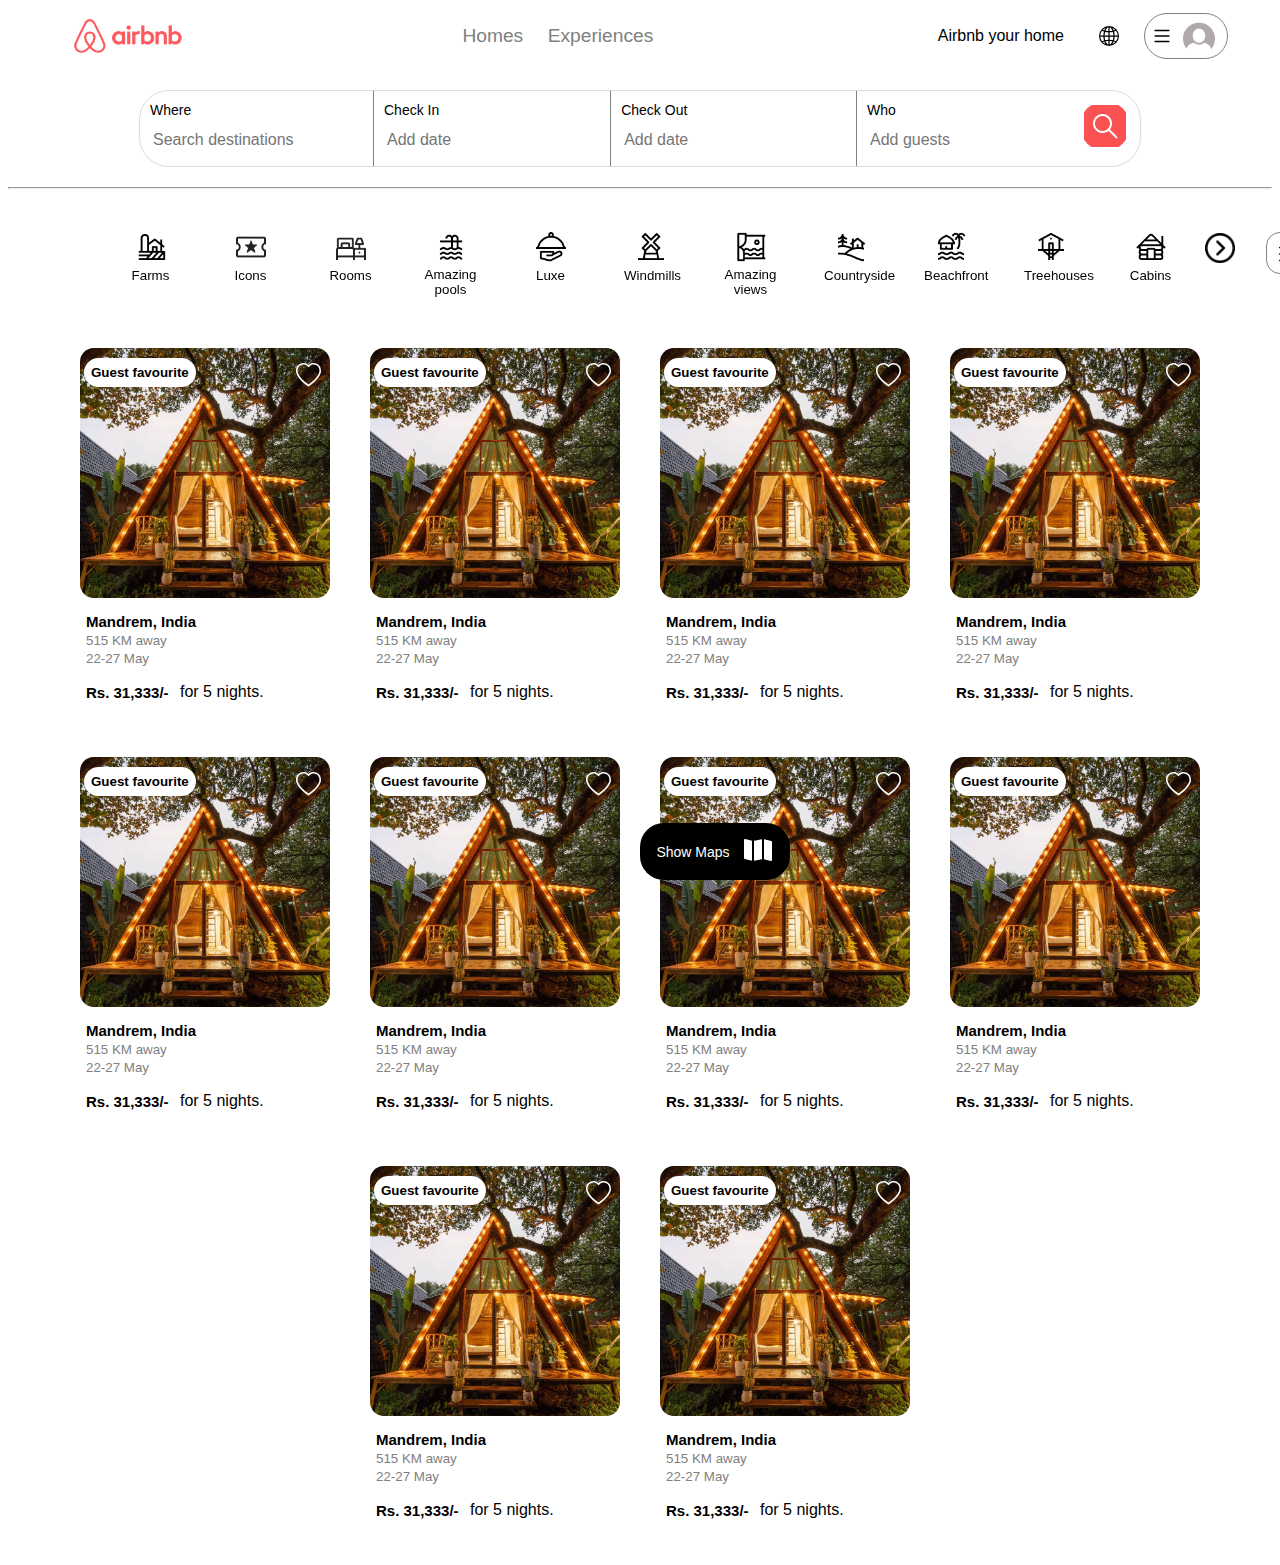
<file: AirBnb-Clone/HTML/index.html>
<!DOCTYPE html>
<html lang="en">
<head>
    <meta charset="UTF-8">
    <meta name="viewport" content="width=device-width, initial-scale=1.0">
    <title>Airbnb</title>
    <link rel="shortcut icon" href="../Icons/airbnb-favicon.png" type="image/png">
    <link rel="stylesheet" href="../Styles/style.css">
</head>
<body>
    <header class="header-box">
        <img src="../Icons/Airbnb-Logo.png" alt="" class="logo-icon">
        <div class="header-nav-btn">
            <button type="button" class="header-btn nav-btn btn-homes">Homes</button>
            <button type="button" class="header-btn nav-btn btn-exps">Experiences</button>
        </div>
        <div class="header-action-btn">
            <button type="button" class="header-btn action-btn btn-bnbhome">Airbnb your home</button>

            <svg xmlns="http://www.w3.org/2000/svg" width="20" height="20" fill="currentColor" class="bi bi-globe2 header-btn header-globe-btn" viewBox="0 0 16 16">
                <path d="M0 8a8 8 0 1 1 16 0A8 8 0 0 1 0 8m7.5-6.923c-.67.204-1.335.82-1.887 1.855q-.215.403-.395.872c.705.157 1.472.257 2.282.287zM4.249 3.539q.214-.577.481-1.078a7 7 0 0 1 .597-.933A7 7 0 0 0 3.051 3.05q.544.277 1.198.49zM3.509 7.5c.036-1.07.188-2.087.436-3.008a9 9 0 0 1-1.565-.667A6.96 6.96 0 0 0 1.018 7.5zm1.4-2.741a12.3 12.3 0 0 0-.4 2.741H7.5V5.091c-.91-.03-1.783-.145-2.591-.332M8.5 5.09V7.5h2.99a12.3 12.3 0 0 0-.399-2.741c-.808.187-1.681.301-2.591.332zM4.51 8.5c.035.987.176 1.914.399 2.741A13.6 13.6 0 0 1 7.5 10.91V8.5zm3.99 0v2.409c.91.03 1.783.145 2.591.332.223-.827.364-1.754.4-2.741zm-3.282 3.696q.18.469.395.872c.552 1.035 1.218 1.65 1.887 1.855V11.91c-.81.03-1.577.13-2.282.287zm.11 2.276a7 7 0 0 1-.598-.933 9 9 0 0 1-.481-1.079 8.4 8.4 0 0 0-1.198.49 7 7 0 0 0 2.276 1.522zm-1.383-2.964A13.4 13.4 0 0 1 3.508 8.5h-2.49a6.96 6.96 0 0 0 1.362 3.675c.47-.258.995-.482 1.565-.667m6.728 2.964a7 7 0 0 0 2.275-1.521 8.4 8.4 0 0 0-1.197-.49 9 9 0 0 1-.481 1.078 7 7 0 0 1-.597.933M8.5 11.909v3.014c.67-.204 1.335-.82 1.887-1.855q.216-.403.395-.872A12.6 12.6 0 0 0 8.5 11.91zm3.555-.401c.57.185 1.095.409 1.565.667A6.96 6.96 0 0 0 14.982 8.5h-2.49a13.4 13.4 0 0 1-.437 3.008M14.982 7.5a6.96 6.96 0 0 0-1.362-3.675c-.47.258-.995.482-1.565.667.248.92.4 1.938.437 3.008zM11.27 2.461q.266.502.482 1.078a8.4 8.4 0 0 0 1.196-.49 7 7 0 0 0-2.275-1.52c.218.283.418.597.597.932m-.488 1.343a8 8 0 0 0-.395-.872C9.835 1.897 9.17 1.282 8.5 1.077V4.09c.81-.03 1.577-.13 2.282-.287z"/>
            </svg>


            <div class="profile-btn header-btn">
                <svg xmlns="http://www.w3.org/2000/svg" width="22" height="22" fill="currentColor" class="bi bi-list profile-btn-icon" viewBox="0 0 16 16">
                    <path fill-rule="evenodd" d="M2.5 12a.5.5 0 0 1 .5-.5h10a.5.5 0 0 1 0 1H3a.5.5 0 0 1-.5-.5m0-4a.5.5 0 0 1 .5-.5h10a.5.5 0 0 1 0 1H3a.5.5 0 0 1-.5-.5m0-4a.5.5 0 0 1 .5-.5h10a.5.5 0 0 1 0 1H3a.5.5 0 0 1-.5-.5"/>
                </svg>

                <img src="../Icons/Profile-icon.png" alt="" class="profile-btn-icon">

            </div>
        </div>
    </header>

    <div class="map-btn">
        <button class="show-btn btn-map">Show Maps</button>
        <button type="button" class="map-img-btn btn-map"><img src="../Icons/map-icon.png" alt=""></button>
    </div>

    <div class="search-criteria">
        <div class="search-section where search-field">
            <label for="destination" class="search-label">Where</label>
            <input type="text" name="destination" class="where-input search-input" id="destination" placeholder="Search destinations">
        </div>

        <!-- <div style="width: 1px; height: 40px; background-color: gray; margin: 20px 0px;" class="line-where-in"></div> -->

        <div class="search-section checkin search-field">
            <label for="checkin" class="search-label">Check In</label>
            <input type="text" name="checkin" class="checkin-input search-input" id="checkin" placeholder="Add date">
        </div>

        <!-- <div style="width: 1px; height: 40px; background-color: gray; margin: 20px 0px 20px 10px;" class="line-in-out"></div> -->

        <div class="search-section checkout search-field">
            <label for="checkout" class="search-label">Check Out</label>
            <input type="text" name="checkout" class="checkout-input search-input" id="checkout" placeholder="Add date">
        </div>

        <!-- <div style="width: 1px; height: 40px; background-color: gray; margin: 20px 0px;" class="line-out-search"></div> -->

        <div class="search-section search search-field">
            <div class="search-details search-field">
                <label for="who" class="search-label">Who</label>
                <input type="text" name="who" class="who-input search-input" id="who" placeholder="Add guests">
            </div>
            <img src="../Icons/Search-icon.png" alt="" class="search-icon">
        </div>
    </div>
    <hr class = "section-saperator">

    <div class="section-icon">

        <div class="catagoery-section" >
            <div class="icons-section">
                <div class="icons farm-icon-section">
                    <img src="../Icons/farm-icon.jpg" alt="" class="icon-img farm-icon">
                    <button type="button" class="icon-label farm-label">Farms</button>
                </div>
        
                <div class="icons icon-icon-section">
                    <img src="../Icons/icon-icon.webp" alt="" class="icon-img icon-icon">
                    <button type="button" class="icon-label icon-label">Icons</button>
                </div>
        
                <div class="icons Rooms-icon-section">
                    <img src="../Icons/rooms-icon.jpg" alt="" class="icon-img Rooms-icon">
                    <button type="button" class="icon-label Rooms-label">Rooms</button>
                </div>
        
                <div class="icons pools-icon-section">
                    <img src="../Icons/pool-icon.jpg" alt="" class="icon-img pools-icon">
                    <button type="button" class="icon-label pools-label">Amazing pools</button>
                </div>
        
                <div class="icons Luxe-icon-section">
                    <img src="../Icons/luxe-icon.jpg" alt="" class="icon-img Luxe-icon">
                    <button type="button" class="icon-label Luxe-label">Luxe</button>
                </div>
        
                <div class="icons Windmills-icon-section">
                    <img src="../Icons/windmill-icon.jpg" alt="" class="icon-img Windmills-icon">
                    <button type="button" class="icon-label Windmills-label">Windmills</button>
                </div>
        
                <div class="icons views-icon-section">
                    <img src="../Icons/View-icon.jpg" alt="" class="icon-img views-icon">
                    <button type="button" class="icon-label views-label">Amazing views</button>
                </div>
        
                <div class="icons Countryside-icon-section">
                    <img src="../Icons/countryside-icon.jpg" alt="" class="icon-img Countryside-icon">
                    <button type="button" class="icon-label Countryside-label">Countryside</button>
                </div>
        
                <div class="icons Beachfront-icon-section">
                    <img src="../Icons/beach-icon.jpg" alt="" class="icon-img Beachfront-icon">
                    <button type="button" class="icon-label Beachfront-label">Beachfront</button>
                </div>
        
                <div class="icons treehouse-icon-section">
                    <img src="../Icons/treehouse-icon.jpg" alt="" class="icon-img treehouse-icon">
                    <button type="button" class="icon-label treehouse-label">Treehouses</button>
                </div>
        
                <div class="icons cabin-icon-section">
                    <img src="../Icons/cabin-icon.jpg" alt="" class="icon-img cabin-icon">
                    <button type="button" class="icon-label cabin-label">Cabins</button>
                </div>
            </div>
    
            <div class="next-option">
                <button type="button" class="next-button">
                    <img src="../Icons/next-icon.png" alt="" class="next-img">
                </button>
                
            </div>
    
            <div class="filter-option">
                <button type="button" class="filter-img-btn">
                    <img src="../Icons/filter-icon.png" alt="" class="filter-img">
                </button>
                
                <button type="button" class = "filter-btn">Filter</button>
            </div>
        </div>
    </div>

    <div class="room-section">
        <div class="room-card">
            <div class="img-section-icons">
                <img src="../Images/House1.avif" alt="" class="product-image">
                <button type="button" class="guest-fav-btn">Guest favourite</button>
                <button type="button" class="fav-btn">
                    <svg xmlns="http://www.w3.org/2000/svg" width="25" height="25" fill="currentColor" class="bi bi-heart" viewBox="0 0 16 16">
                        <path d="m8 2.748-.717-.737C5.6.281 2.514.878 1.4 3.053c-.523 1.023-.641 2.5.314 4.385.92 1.815 2.834 3.989 6.286 6.357 3.452-2.368 5.365-4.542 6.286-6.357.955-1.886.838-3.362.314-4.385C13.486.878 10.4.28 8.717 2.01zM8 15C-7.333 4.868 3.279-3.04 7.824 1.143q.09.083.176.171a3 3 0 0 1 .176-.17C12.72-3.042 23.333 4.867 8 15"/>
                      </svg>
                </button>
            </div>
            <button type="button" class="main product-btn">Mandrem, India</button>
            <button type="button" class="distance product-btn sub">515 KM away</button>
            <button type="button" class="available product-btn sub">22-27 May</button>
            <div class="price-details">
                <button type="button" class="price product-btn">Rs. 31,333/-</button>
                <p>for 5 nights.</p>
            </div>
        </div>

        <div class="room-card">
            <div class="img-section-icons">
                <img src="../Images/House1.avif" alt="" class="product-image">
                <button type="button" class="guest-fav-btn">Guest favourite</button>
                <button type="button" class="fav-btn">
                    <svg xmlns="http://www.w3.org/2000/svg" width="25" height="25" fill="currentColor" class="bi bi-heart" viewBox="0 0 16 16">
                        <path d="m8 2.748-.717-.737C5.6.281 2.514.878 1.4 3.053c-.523 1.023-.641 2.5.314 4.385.92 1.815 2.834 3.989 6.286 6.357 3.452-2.368 5.365-4.542 6.286-6.357.955-1.886.838-3.362.314-4.385C13.486.878 10.4.28 8.717 2.01zM8 15C-7.333 4.868 3.279-3.04 7.824 1.143q.09.083.176.171a3 3 0 0 1 .176-.17C12.72-3.042 23.333 4.867 8 15"/>
                      </svg>
                </button>
            </div>
            <button type="button" class="main product-btn">Mandrem, India</button>
            <button type="button" class="distance product-btn sub">515 KM away</button>
            <button type="button" class="available product-btn sub">22-27 May</button>
            <div class="price-details">
                <button type="button" class="price product-btn">Rs. 31,333/-</button>
                <p>for 5 nights.</p>
            </div>
        </div>

        <div class="room-card">
            <div class="img-section-icons">
                <img src="../Images/House1.avif" alt="" class="product-image">
                <button type="button" class="guest-fav-btn">Guest favourite</button>
                <button type="button" class="fav-btn">
                    <svg xmlns="http://www.w3.org/2000/svg" width="25" height="25" fill="currentColor" class="bi bi-heart" viewBox="0 0 16 16">
                        <path d="m8 2.748-.717-.737C5.6.281 2.514.878 1.4 3.053c-.523 1.023-.641 2.5.314 4.385.92 1.815 2.834 3.989 6.286 6.357 3.452-2.368 5.365-4.542 6.286-6.357.955-1.886.838-3.362.314-4.385C13.486.878 10.4.28 8.717 2.01zM8 15C-7.333 4.868 3.279-3.04 7.824 1.143q.09.083.176.171a3 3 0 0 1 .176-.17C12.72-3.042 23.333 4.867 8 15"/>
                      </svg>
                </button>
            </div>
            <button type="button" class="main product-btn">Mandrem, India</button>
            <button type="button" class="distance product-btn sub">515 KM away</button>
            <button type="button" class="available product-btn sub">22-27 May</button>
            <div class="price-details">
                <button type="button" class="price product-btn">Rs. 31,333/-</button>
                <p>for 5 nights.</p>
            </div>
        </div>

        <div class="room-card">
            <div class="img-section-icons">
                <img src="../Images/House1.avif" alt="" class="product-image">
                <button type="button" class="guest-fav-btn">Guest favourite</button>
                <button type="button" class="fav-btn">
                    <svg xmlns="http://www.w3.org/2000/svg" width="25" height="25" fill="currentColor" class="bi bi-heart" viewBox="0 0 16 16">
                        <path d="m8 2.748-.717-.737C5.6.281 2.514.878 1.4 3.053c-.523 1.023-.641 2.5.314 4.385.92 1.815 2.834 3.989 6.286 6.357 3.452-2.368 5.365-4.542 6.286-6.357.955-1.886.838-3.362.314-4.385C13.486.878 10.4.28 8.717 2.01zM8 15C-7.333 4.868 3.279-3.04 7.824 1.143q.09.083.176.171a3 3 0 0 1 .176-.17C12.72-3.042 23.333 4.867 8 15"/>
                      </svg>
                </button>
            </div>
            <button type="button" class="main product-btn">Mandrem, India</button>
            <button type="button" class="distance product-btn sub">515 KM away</button>
            <button type="button" class="available product-btn sub">22-27 May</button>
            <div class="price-details">
                <button type="button" class="price product-btn">Rs. 31,333/-</button>
                <p>for 5 nights.</p>
            </div>
        </div>

        <div class="room-card">
            <div class="img-section-icons">
                <img src="../Images/House1.avif" alt="" class="product-image">
                <button type="button" class="guest-fav-btn">Guest favourite</button>
                <button type="button" class="fav-btn">
                    <svg xmlns="http://www.w3.org/2000/svg" width="25" height="25" fill="currentColor" class="bi bi-heart" viewBox="0 0 16 16">
                        <path d="m8 2.748-.717-.737C5.6.281 2.514.878 1.4 3.053c-.523 1.023-.641 2.5.314 4.385.92 1.815 2.834 3.989 6.286 6.357 3.452-2.368 5.365-4.542 6.286-6.357.955-1.886.838-3.362.314-4.385C13.486.878 10.4.28 8.717 2.01zM8 15C-7.333 4.868 3.279-3.04 7.824 1.143q.09.083.176.171a3 3 0 0 1 .176-.17C12.72-3.042 23.333 4.867 8 15"/>
                      </svg>
                </button>
            </div>
            <button type="button" class="main product-btn">Mandrem, India</button>
            <button type="button" class="distance product-btn sub">515 KM away</button>
            <button type="button" class="available product-btn sub">22-27 May</button>
            <div class="price-details">
                <button type="button" class="price product-btn">Rs. 31,333/-</button>
                <p>for 5 nights.</p>
            </div>
        </div>

        <div class="room-card">
            <div class="img-section-icons">
                <img src="../Images/House1.avif" alt="" class="product-image">
                <button type="button" class="guest-fav-btn">Guest favourite</button>
                <button type="button" class="fav-btn">
                    <svg xmlns="http://www.w3.org/2000/svg" width="25" height="25" fill="currentColor" class="bi bi-heart" viewBox="0 0 16 16">
                        <path d="m8 2.748-.717-.737C5.6.281 2.514.878 1.4 3.053c-.523 1.023-.641 2.5.314 4.385.92 1.815 2.834 3.989 6.286 6.357 3.452-2.368 5.365-4.542 6.286-6.357.955-1.886.838-3.362.314-4.385C13.486.878 10.4.28 8.717 2.01zM8 15C-7.333 4.868 3.279-3.04 7.824 1.143q.09.083.176.171a3 3 0 0 1 .176-.17C12.72-3.042 23.333 4.867 8 15"/>
                      </svg>
                </button>
            </div>
            <button type="button" class="main product-btn">Mandrem, India</button>
            <button type="button" class="distance product-btn sub">515 KM away</button>
            <button type="button" class="available product-btn sub">22-27 May</button>
            <div class="price-details">
                <button type="button" class="price product-btn">Rs. 31,333/-</button>
                <p>for 5 nights.</p>
            </div>
        </div>

        <div class="room-card">
            <div class="img-section-icons">
                <img src="../Images/House1.avif" alt="" class="product-image">
                <button type="button" class="guest-fav-btn">Guest favourite</button>
                <button type="button" class="fav-btn">
                    <svg xmlns="http://www.w3.org/2000/svg" width="25" height="25" fill="currentColor" class="bi bi-heart" viewBox="0 0 16 16">
                        <path d="m8 2.748-.717-.737C5.6.281 2.514.878 1.4 3.053c-.523 1.023-.641 2.5.314 4.385.92 1.815 2.834 3.989 6.286 6.357 3.452-2.368 5.365-4.542 6.286-6.357.955-1.886.838-3.362.314-4.385C13.486.878 10.4.28 8.717 2.01zM8 15C-7.333 4.868 3.279-3.04 7.824 1.143q.09.083.176.171a3 3 0 0 1 .176-.17C12.72-3.042 23.333 4.867 8 15"/>
                      </svg>
                </button>
            </div>
            <button type="button" class="main product-btn">Mandrem, India</button>
            <button type="button" class="distance product-btn sub">515 KM away</button>
            <button type="button" class="available product-btn sub">22-27 May</button>
            <div class="price-details">
                <button type="button" class="price product-btn">Rs. 31,333/-</button>
                <p>for 5 nights.</p>
            </div>
        </div>

        <div class="room-card">
            <div class="img-section-icons">
                <img src="../Images/House1.avif" alt="" class="product-image">
                <button type="button" class="guest-fav-btn">Guest favourite</button>
                <button type="button" class="fav-btn">
                    <svg xmlns="http://www.w3.org/2000/svg" width="25" height="25" fill="currentColor" class="bi bi-heart" viewBox="0 0 16 16">
                        <path d="m8 2.748-.717-.737C5.6.281 2.514.878 1.4 3.053c-.523 1.023-.641 2.5.314 4.385.92 1.815 2.834 3.989 6.286 6.357 3.452-2.368 5.365-4.542 6.286-6.357.955-1.886.838-3.362.314-4.385C13.486.878 10.4.28 8.717 2.01zM8 15C-7.333 4.868 3.279-3.04 7.824 1.143q.09.083.176.171a3 3 0 0 1 .176-.17C12.72-3.042 23.333 4.867 8 15"/>
                      </svg>
                </button>
            </div>
            <button type="button" class="main product-btn">Mandrem, India</button>
            <button type="button" class="distance product-btn sub">515 KM away</button>
            <button type="button" class="available product-btn sub">22-27 May</button>
            <div class="price-details">
                <button type="button" class="price product-btn">Rs. 31,333/-</button>
                <p>for 5 nights.</p>
            </div>
        </div>

        <div class="room-card">
            <div class="img-section-icons">
                <img src="../Images/House1.avif" alt="" class="product-image">
                <button type="button" class="guest-fav-btn">Guest favourite</button>
                <button type="button" class="fav-btn">
                    <svg xmlns="http://www.w3.org/2000/svg" width="25" height="25" fill="currentColor" class="bi bi-heart" viewBox="0 0 16 16">
                        <path d="m8 2.748-.717-.737C5.6.281 2.514.878 1.4 3.053c-.523 1.023-.641 2.5.314 4.385.92 1.815 2.834 3.989 6.286 6.357 3.452-2.368 5.365-4.542 6.286-6.357.955-1.886.838-3.362.314-4.385C13.486.878 10.4.28 8.717 2.01zM8 15C-7.333 4.868 3.279-3.04 7.824 1.143q.09.083.176.171a3 3 0 0 1 .176-.17C12.72-3.042 23.333 4.867 8 15"/>
                      </svg>
                </button>
            </div>
            <button type="button" class="main product-btn">Mandrem, India</button>
            <button type="button" class="distance product-btn sub">515 KM away</button>
            <button type="button" class="available product-btn sub">22-27 May</button>
            <div class="price-details">
                <button type="button" class="price product-btn">Rs. 31,333/-</button>
                <p>for 5 nights.</p>
            </div>
        </div>

        <div class="room-card">
            <div class="img-section-icons">
                <img src="../Images/House1.avif" alt="" class="product-image">
                <button type="button" class="guest-fav-btn">Guest favourite</button>
                <button type="button" class="fav-btn">
                    <svg xmlns="http://www.w3.org/2000/svg" width="25" height="25" fill="currentColor" class="bi bi-heart" viewBox="0 0 16 16">
                        <path d="m8 2.748-.717-.737C5.6.281 2.514.878 1.4 3.053c-.523 1.023-.641 2.5.314 4.385.92 1.815 2.834 3.989 6.286 6.357 3.452-2.368 5.365-4.542 6.286-6.357.955-1.886.838-3.362.314-4.385C13.486.878 10.4.28 8.717 2.01zM8 15C-7.333 4.868 3.279-3.04 7.824 1.143q.09.083.176.171a3 3 0 0 1 .176-.17C12.72-3.042 23.333 4.867 8 15"/>
                      </svg>
                </button>
            </div>
            <button type="button" class="main product-btn">Mandrem, India</button>
            <button type="button" class="distance product-btn sub">515 KM away</button>
            <button type="button" class="available product-btn sub">22-27 May</button>
            <div class="price-details">
                <button type="button" class="price product-btn">Rs. 31,333/-</button>
                <p>for 5 nights.</p>
            </div>
        </div>

    </div>
    
</body>
</html>
</file>
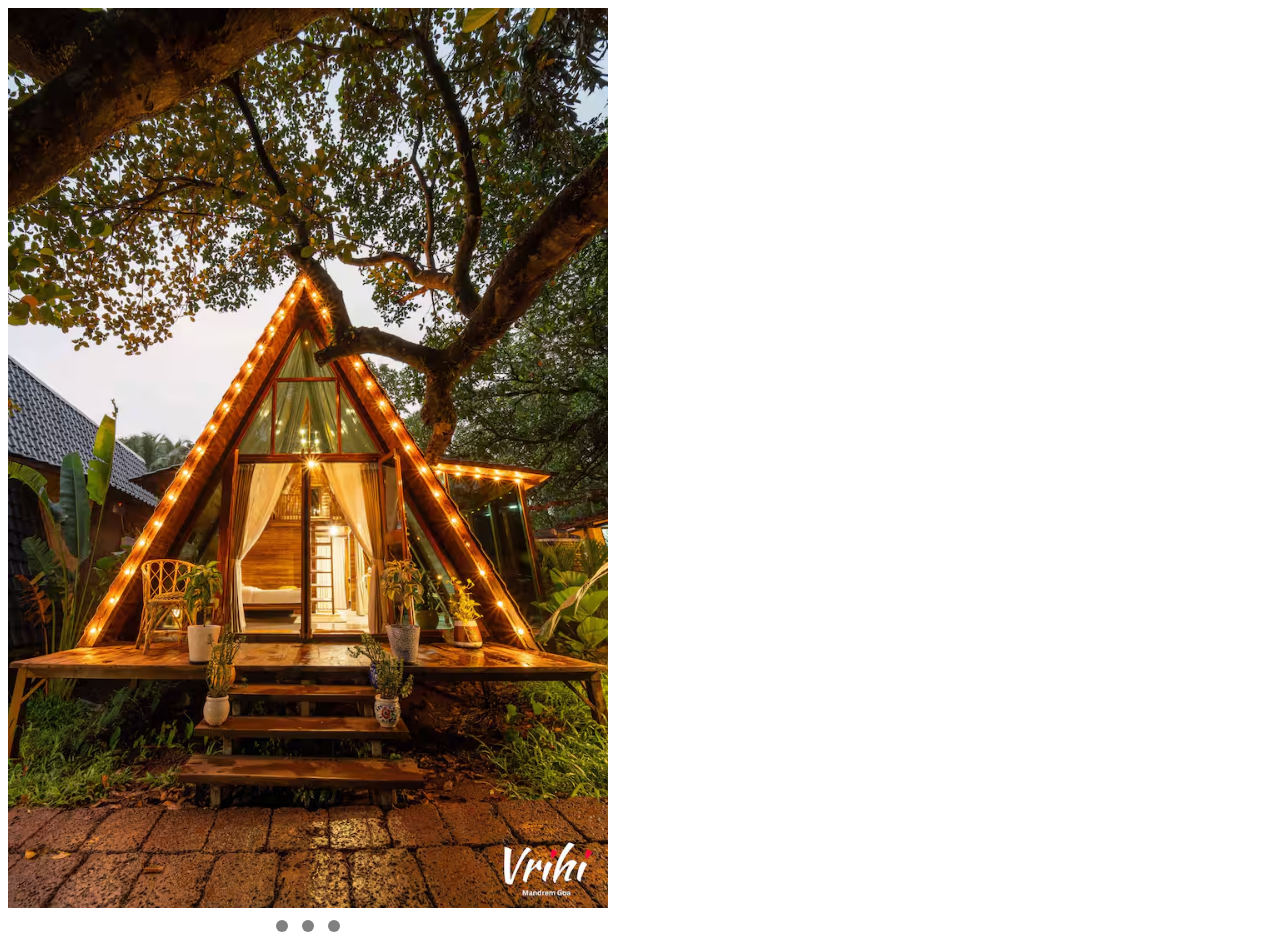
<file: Test-space/HTML/index.html>
<!DOCTYPE html>
<html lang="en">
<head>
    <meta charset="UTF-8">
    <meta name="viewport" content="width=device-width, initial-scale=1.0">
    <title>Document</title>
    <link rel="stylesheet" href="../CSS/style.css">
</head>
<body>
    <div class="slider">
        <input type="radio" name="slider" id="slide1" checked>
        <input type="radio" name="slider" id="slide2">
        <input type="radio" name="slider" id="slide3">
      
        <div class="slides">
          <div class="slide"><img src="../Images/House1.avif" alt="Image 1"></div>
          <div class="slide"><img src="../Images/House1.avif" alt="Image 2"></div>
          <div class="slide"><img src="../Images/House1.avif" alt="Image 3"></div>
        </div>
      
        <div class="navigation">
          <label for="slide1"></label>
          <label for="slide2"></label>
          <label for="slide3"></label>
        </div>
      </div>
    
</body>
</html>
</file>
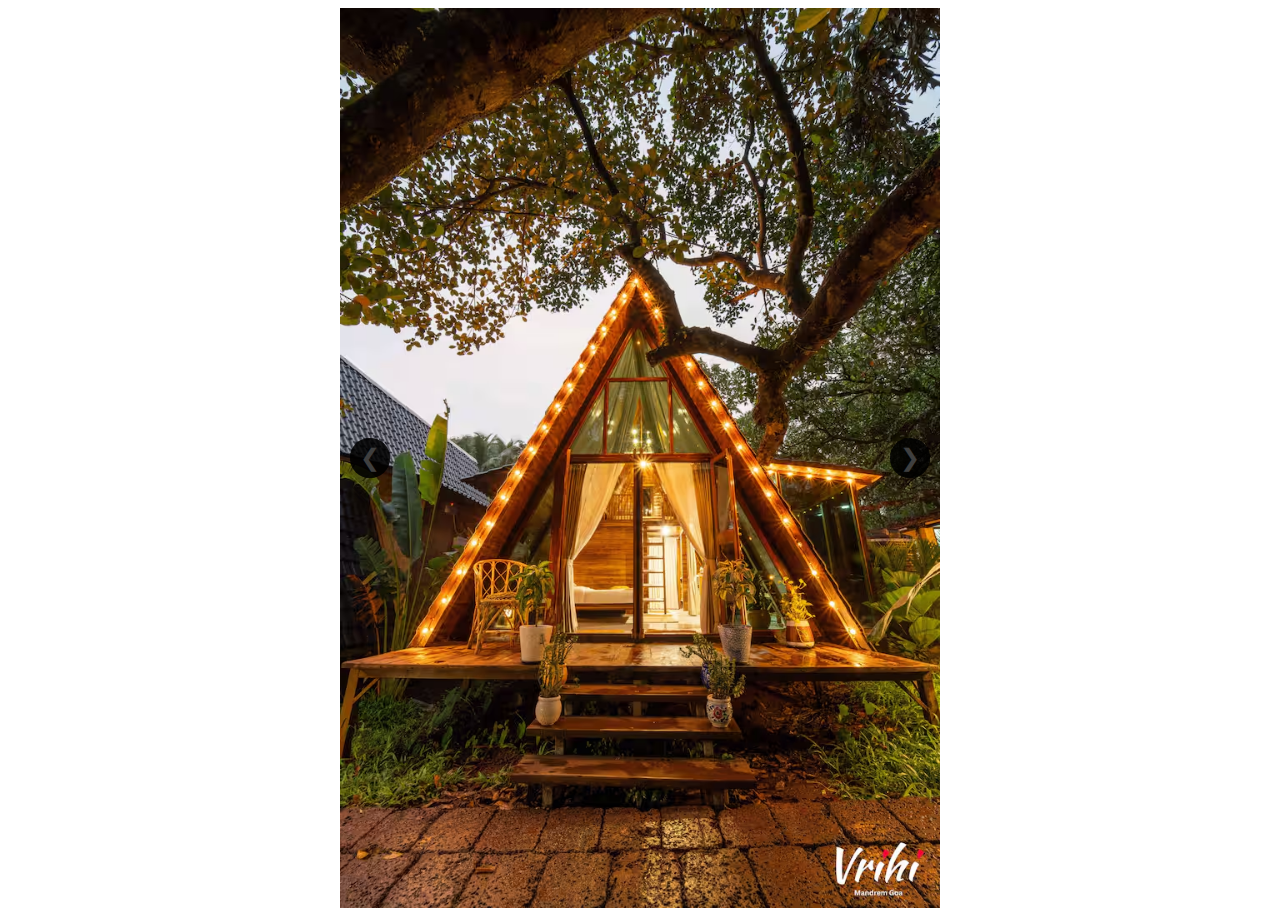
<file: Test-space/HTML/index2.html>
<!DOCTYPE html>
<html lang="en">
<head>
    <meta charset="UTF-8">
    <meta name="viewport" content="width=device-width, initial-scale=1.0">
    <title>Document</title>
    <link rel="stylesheet" href="../CSS/style2.css">
</head>
<body>
    <div class="slider">
        <!-- Hidden Radio Buttons -->
        <input type="radio" name="slider" id="slide1" checked>
        <input type="radio" name="slider" id="slide2">
        <input type="radio" name="slider" id="slide3">
      
        <!-- Slides -->
        <div class="slides">
          <div class="slide"><img src="../Images/House1.avif" alt="1"></div>
          <div class="slide"><img src="../Images/House1.avif" alt="2"></div>
          <div class="slide"><img src="../Images/House1.avif" alt="3"></div>
        </div>
      
        <!-- Navigation Arrows -->
        <!-- For slide 1 -->
        <label for="slide3" class="nav-btn prev">&#10094;</label>
        <label for="slide2" class="nav-btn next">&#10095;</label>
      
        <!-- For slide 2 -->
        <label for="slide1" class="nav-btn prev"></label>
        <label for="slide3" class="nav-btn next"></label>
      
        <!-- For slide 3 -->
        <label for="slide2" class="nav-btn prev"></label>
        <label for="slide1" class="nav-btn next"></label>
      </div>
</body>
</html>
</file>
<file: AirBnb-Clone/Styles/style.css>
body{
    font-family: Airbnb Cereal VF, Circular, -apple-system, BlinkMacSystemFont, Roboto, Helvetica Neue, sans-serif;
}

/* header */

header{
    width: 100%;
    position: fixed;
    top: 0;
    background-color: white;
}

.logo-icon{
    width: 110px;
    object-fit: cover;
    padding: 5px;
    margin-left: 60px;
}

.header-btn{
    background-color: white;
    border: none;
     
    transition: 0.2;
}

.profile-btn{
    display: flex;
    gap: 10px;
    align-items: center;
}

.nav-btn {
    color: grey;
    font-size: 1.2em;
    padding: 10px;
}

.header-btn:hover{
    border: none;
    color: black;
    background-color: rgb(231, 231, 231);
    border-radius: 30px;
}

.btn-bnbhome{
    font-size: 1em;
    padding: 10px;
}

.header-globe-btn{
    padding: 10px;
}

.profile-btn{
    width: 70px;
    border: 1px solid grey;
    padding: 6px;
    border-radius: 30px;
}

.header-action-btn{
    display: flex;
    align-items: center;
    gap: 15px;
    margin-right: 60px;

}

.header-box{
    display: flex;
    justify-content: space-between;
    align-items: center;
    z-index: 10;
    
}


/* header */

.map-btn{
    width: 130px;
    background-color: black;
    border: none;
    border-radius: 24px;
    position: fixed;
    bottom: 20px;
    left: 50%;
    padding: 10px;
    justify-content: center;
    display: flex;
    z-index: 10;
}

.map-btn:hover{
    padding: 12px;
}

.btn-map{
    background-color: black;
    color: white;
    border: none;
    text-align: center;
    font-size: 14px
}

/* Search-criteria */

.search-criteria{
    width: 1000px;
    border: 0.5px solid gainsboro;
    margin: 90px auto 20px auto;
    /* margin-left: auto;
    margin-right: auto; */
    /* padding: 25px; */
    border-radius: 30px;
    display: flex;
    height: 75px;
}

.search-section{
    padding: 10px;
    border-right: 1px solid gray;
}

.search-section:hover{
    background-color: rgb(231, 231, 231);
    border: none;
    border-radius: 30px;
}

/* .where:hover{

} */

.search{
    display: flex;
    border-right: none;
}

.search-icon{
    /* width: 50px;
    height: 50px; */
    /* padding: 5px; */
    height: 50px;
    border-radius: 50%;

    object-fit: cover;
    /* background-color: red; */
}

.search-input{
    border: 1px solid white;
    font-size: 16px;
    margin-top: 10px;
}

.search-label{
    font-size: 14px;
}

.section-saperator{
    position: sticky;
    top: 70px;
    z-index: 10;

}


/* Icons */

.section-icon{
    padding: 10px;
    background-color: white;
    position: sticky;
    top: 72px;
    z-index: 10;
}

.catagoery-section{
    width: 1250px;
    display: flex;
    margin-left: 100px;
    margin-top: 25px;
    justify-content: space-between;
    
    /* align-items: center; */

}

.icons-section{
    display: flex;
    gap: 35px;
    border: none;
}

.icons{
    border: none;
    width: 65px;
    text-align: center;
}

.icons:hover{
    border-bottom: 2px solid black;
}

.icon-img{
    width: 30px;
    text-align: center;
    
}

.icon-label{
    border: none;
    background-color: white;
}

.next-img{
    width: 30px;
}

.next-button{
    background-color: white;
    border: none;
}

.filter-img{
    border: none;
    width: 20px;
    height: 20px;
    background-color: white;
    /* width: 25px;
    margin-top: 10px; */
}

.filter-btn{
    border: none;
    background-color: white;
    /* padding: 5px; */
    font-size: 17px;
}

.filter-option{
    width: 90px;
    height: 30px;
    border: 1px solid grey;
    padding: 5px;
    /* align-items: center; */
    border-radius: 14px;
    margin-left: 10px;
    display: flex;
}

.filter-option:hover{
    border: 2px solid black;
}


.filter-img-btn{
    height: 20px;
    border:none;
    background-color: white;
    margin-top: 5px;
}

/******************/

.room-section{
    display: flex;
    flex-wrap: wrap;
    margin: 10px auto;
    justify-content: center;
    background-color: white;
}

.product-image{
    width: 250px;
    height: 250px;
    object-fit: cover;
    border-radius: 14px
}

.room-section{
    margin-top: 20px;
    background-color: white;
}
.room-card{
    width: 250px;
    border: none;
    padding: 10px;
    border-radius: 14px;
    margin: 10px;

}

.product-btn{
    border: 0;
    background-color: white;
    width: 200px;
    text-align: left;
}

.main{
    font-size: 15px;
    font-weight: bold;
    margin-top: 10px;
}

.sub{
    color: gray;
}

.price-details{
    display: flex;
}

.price{
    width: 100px;
    font-size: 15px;
    font-weight: bold;
    /* border-bottom: 1px solid black;
    margin-bottom:0px ; */
}

.guest-fav-btn{
    border: none;
    background-color: white;
    border-radius: 17px;
    padding: 7px;
    position: absolute;
    top: 10px;
    left: 4px;
    font-weight: bold;
}

.img-section-icons{
    position: relative;
    z-index: 1;
}

.fav-btn{
    color: white;
    border: none;
    background-color: transparent;
    padding: 5px;
    position: absolute;
    top: 10px;
    right: 4px;

}
</file>
<file: Test-space/CSS/style.css>
.slider {
    position: relative;
    width: 100%;
    max-width: 600px;
    overflow: hidden;
  }

  .slides {
    display: flex;
    width: 600px;
    transition: transform 0.5s ease-in-out;
  }

  .slide {
    width: 100%;
    flex-shrink: 0;
  }

  .slide img {
    width: 100%;
    display: block;
  }

  /* Navigation */
  input[type="radio"] {
    display: none;
  }

  .navigation {
    text-align: center;
    margin-top: 10px;
  }

  .navigation label {
    display: inline-block;
    width: 12px;
    height: 12px;
    background: gray;
    border-radius: 50%;
    margin: 0 5px;
    cursor: pointer;
  }

  #slide1:checked ~ .slides {
    transform: translateX(0%);
  }

  #slide2:checked ~ .slides {
    transform: translateX(-100%);
  }

  #slide3:checked ~ .slides {
    transform: translateX(-200%);
  }
</file>
<file: Test-space/CSS/style2.css>
.slider {
    position: relative;
    width: 100%;
    max-width: 600px;
    margin: auto;
    overflow: hidden;
  }

  .slides {
    display: flex;
    width: 600px; /* 3 slides */
    transition: transform 0.5s ease;
  }

  .slide {
    width: 100%;
    flex-shrink: 0;
  }

  .slide img {
    width: 100%;
    display: block;
  }

  input[type="radio"] {
    display: none;
  }

  /* Slide logic */
  #slide1:checked ~ .slides { transform: translateX(0%); }
  #slide2:checked ~ .slides { transform: translateX(-100%); }
  #slide3:checked ~ .slides { transform: translateX(-200%); }

  /* Arrow Buttons */
  .nav-btn {
    position: absolute;
    top: 50%;
    width: 40px;
    height: 40px;
    background: rgba(0,0,0,0.5);
    color: white;
    font-size: 24px;
    line-height: 40px;
    text-align: center;
    border-radius: 50%;
    cursor: pointer;
    z-index: 5;
    transform: translateY(-50%);
    user-select: none;
  }

  .prev {
    left: 10px;
  }

  .next {
    right: 10px;
  }
</file>
